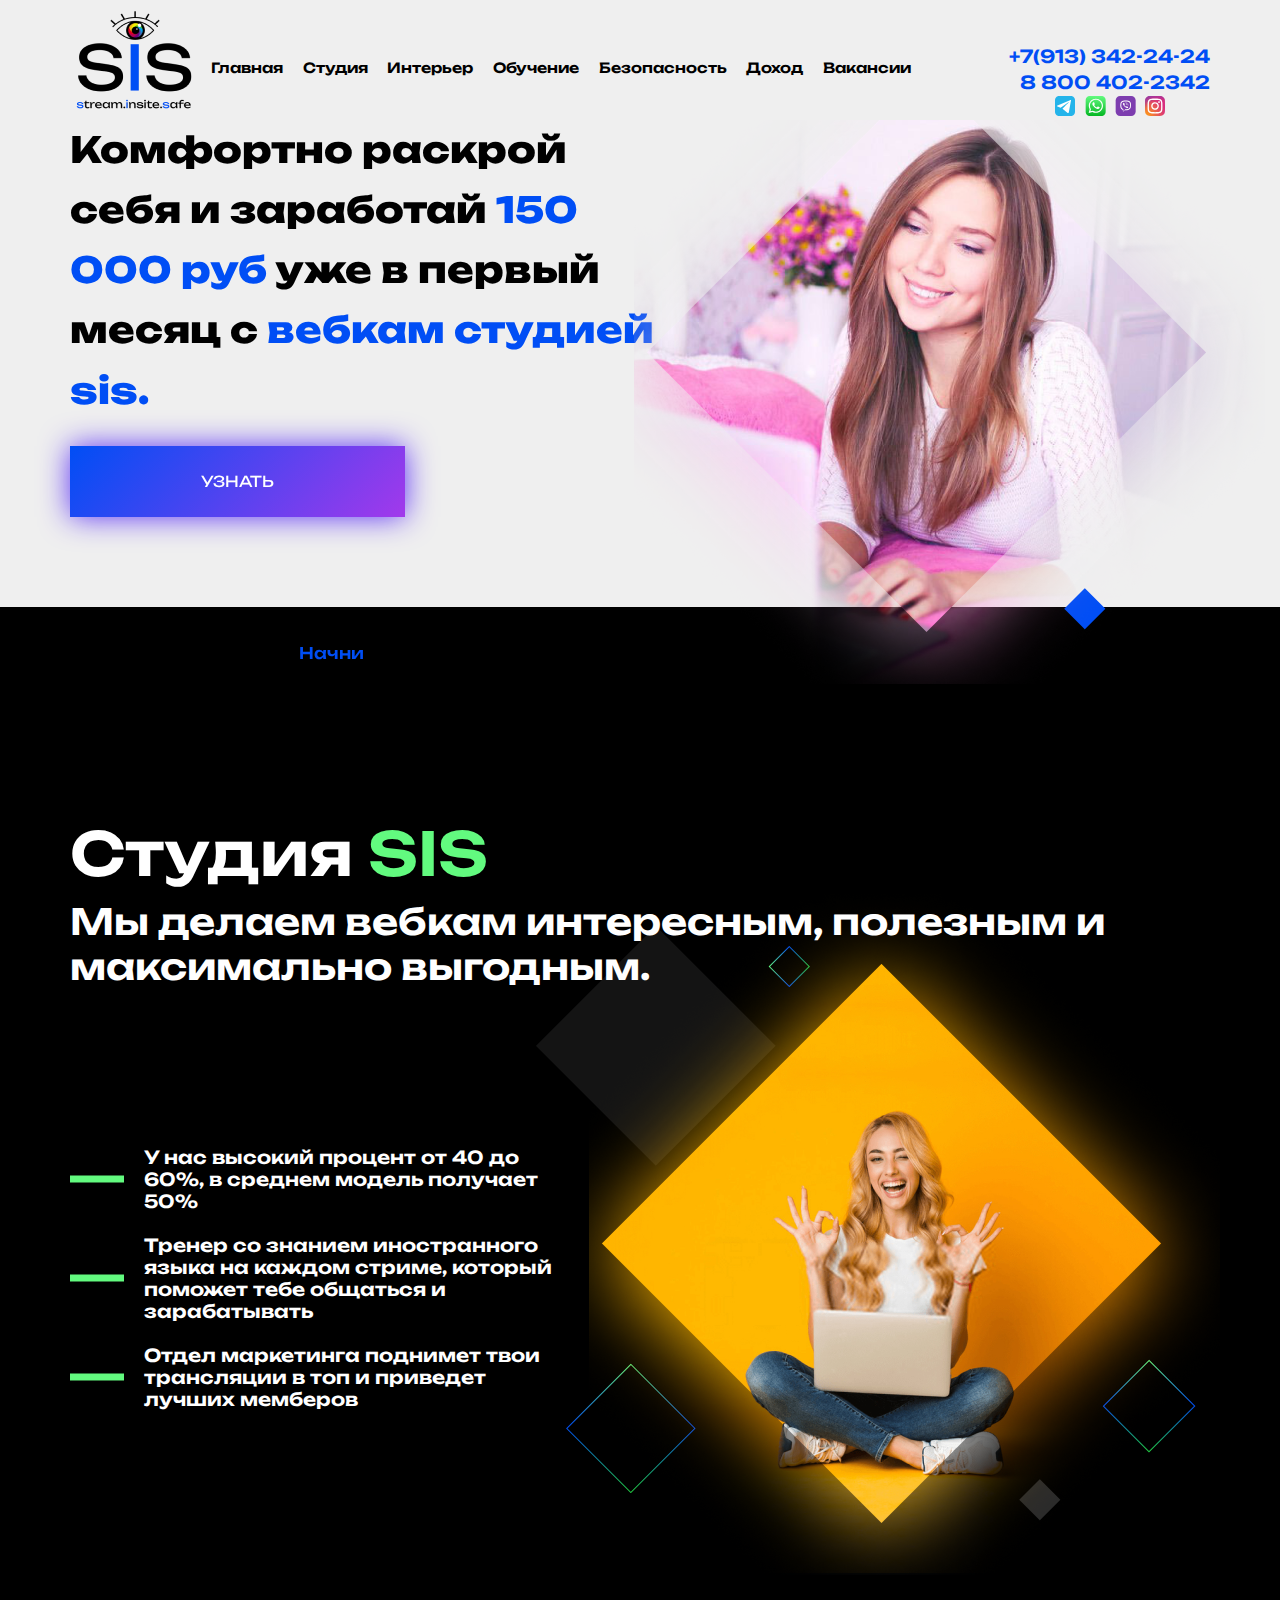
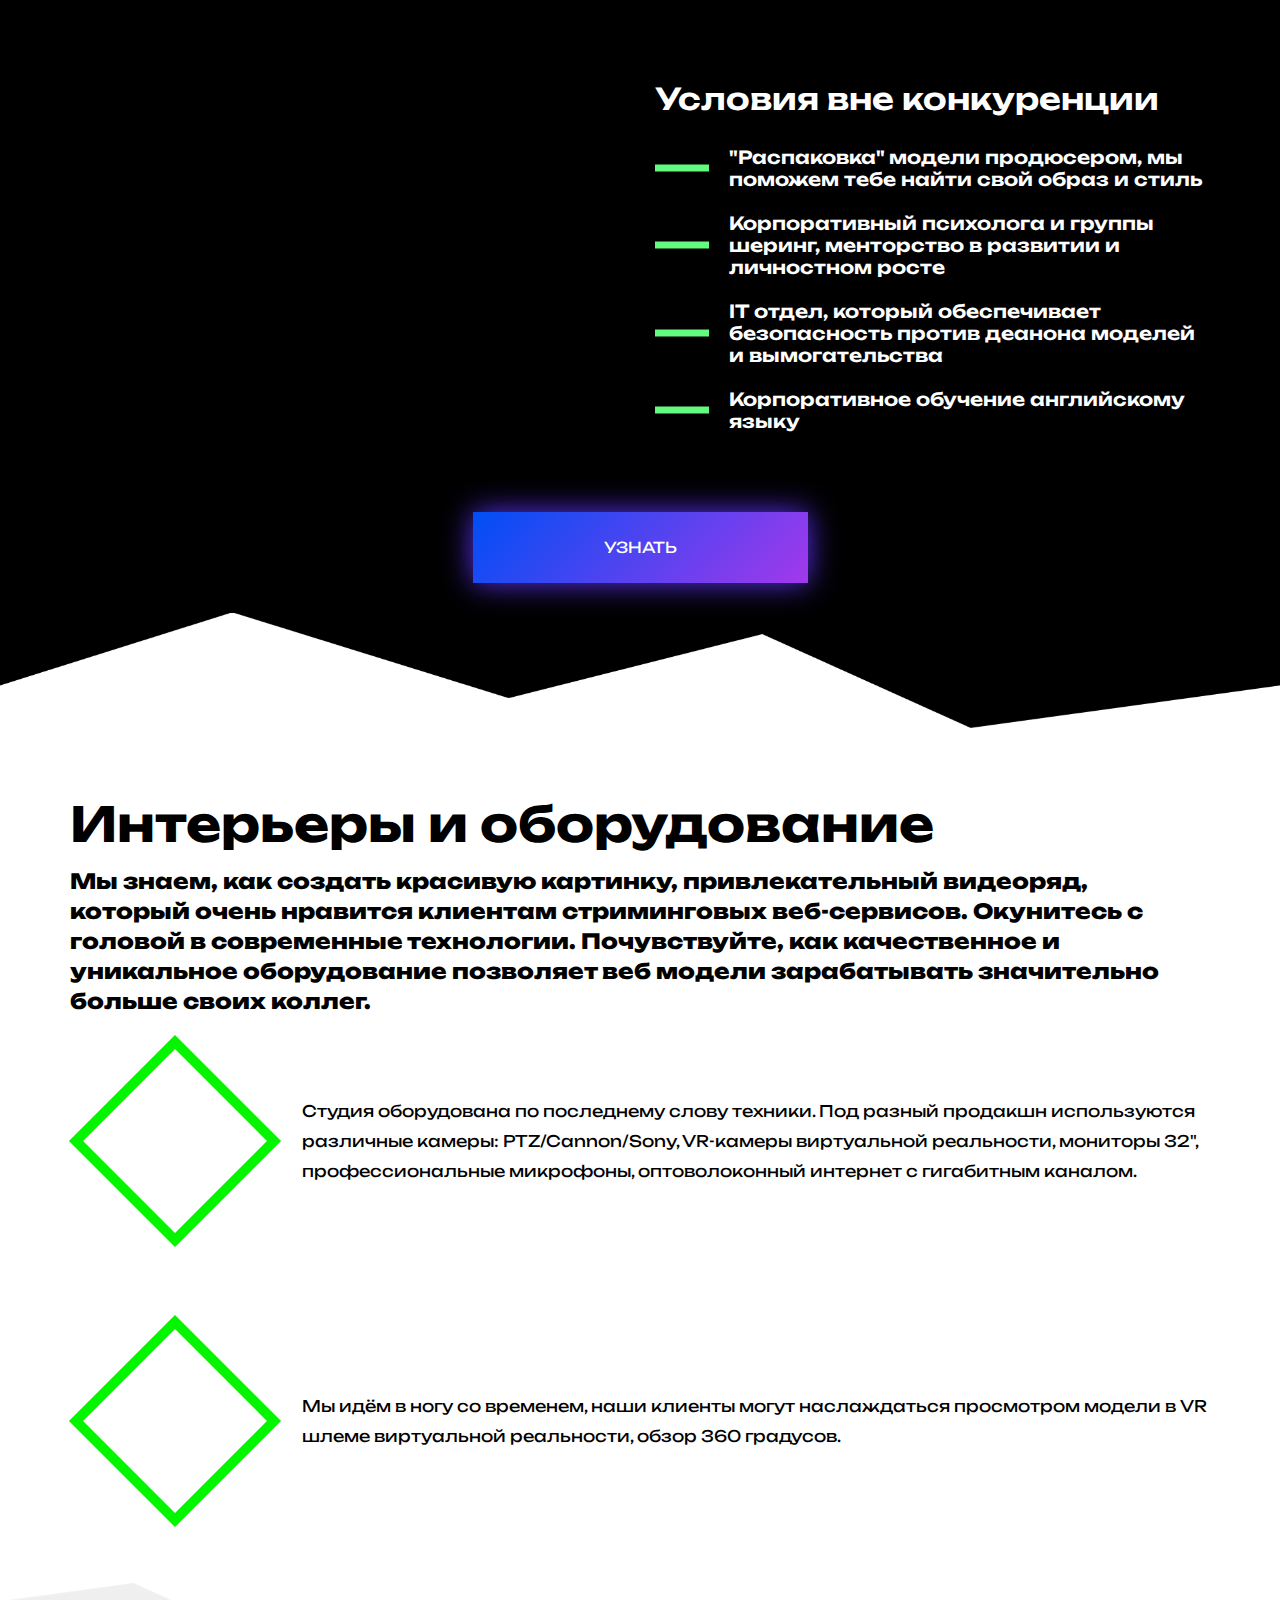
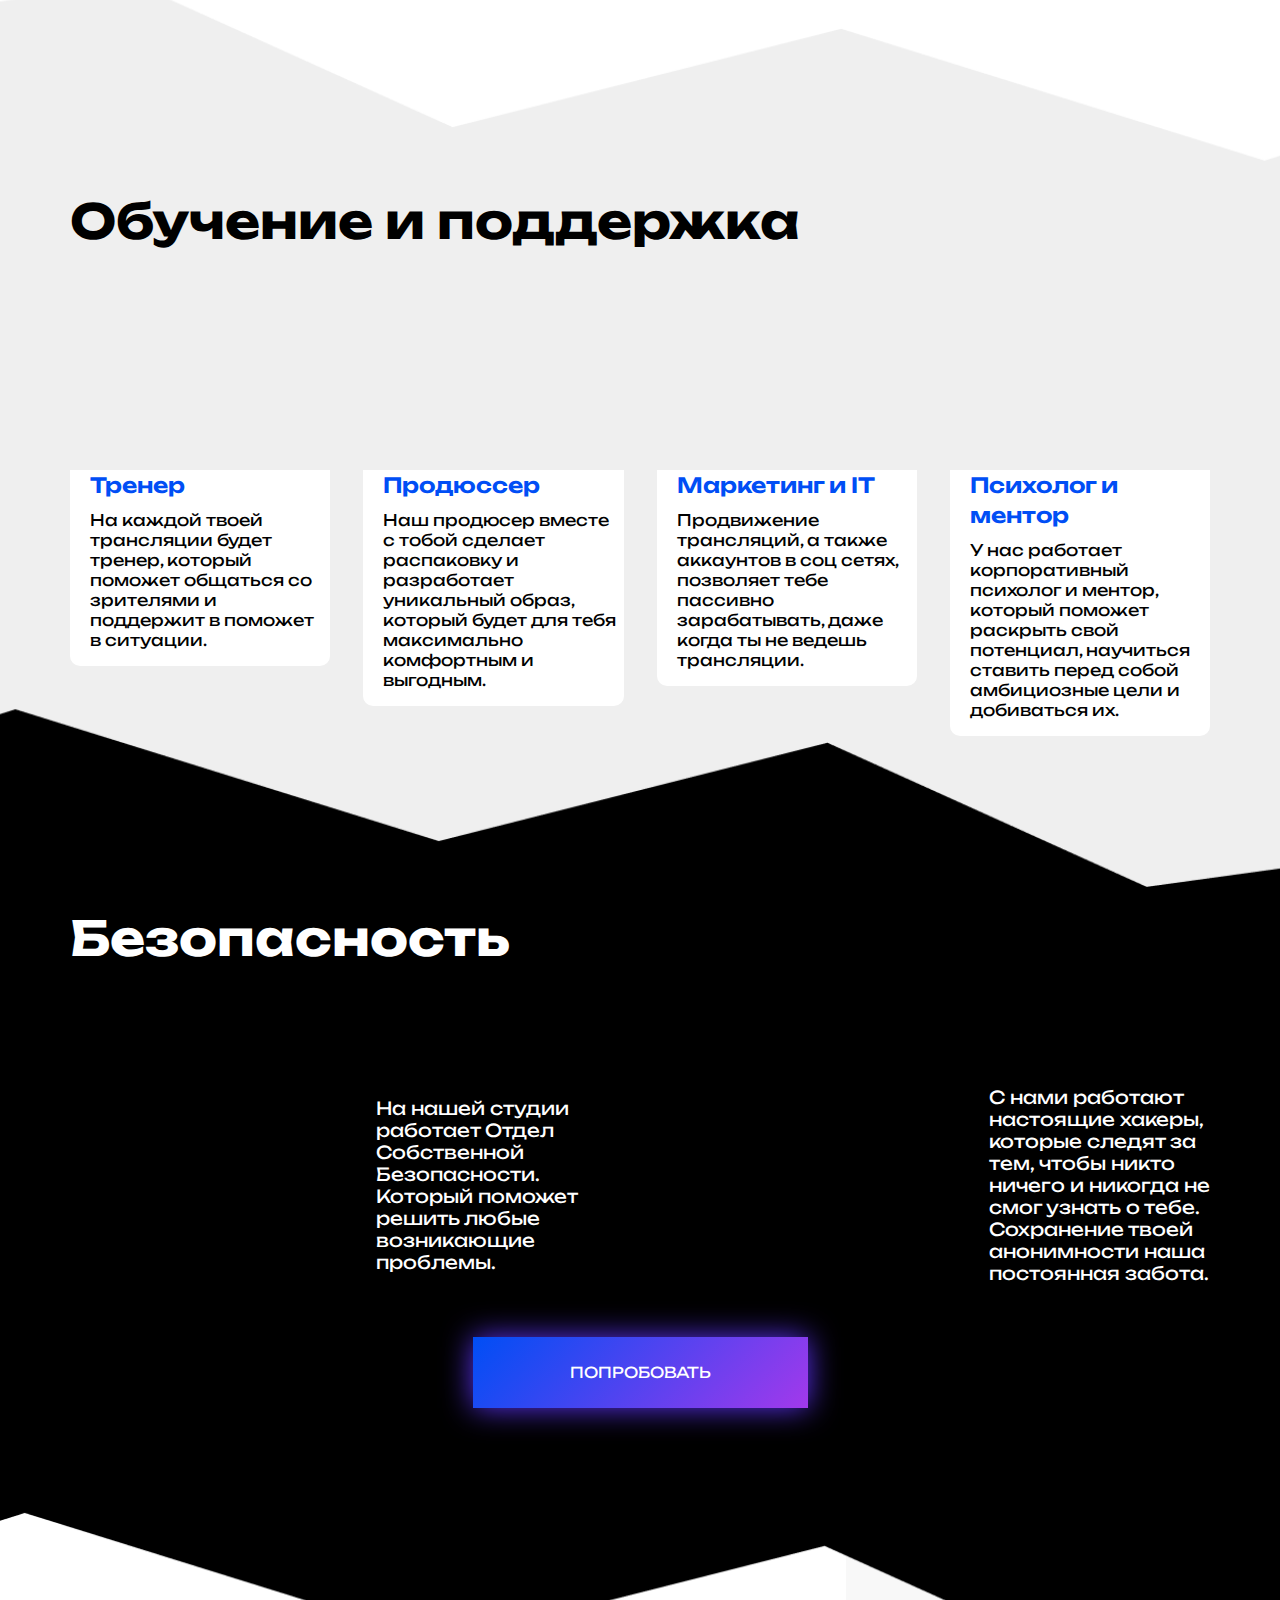
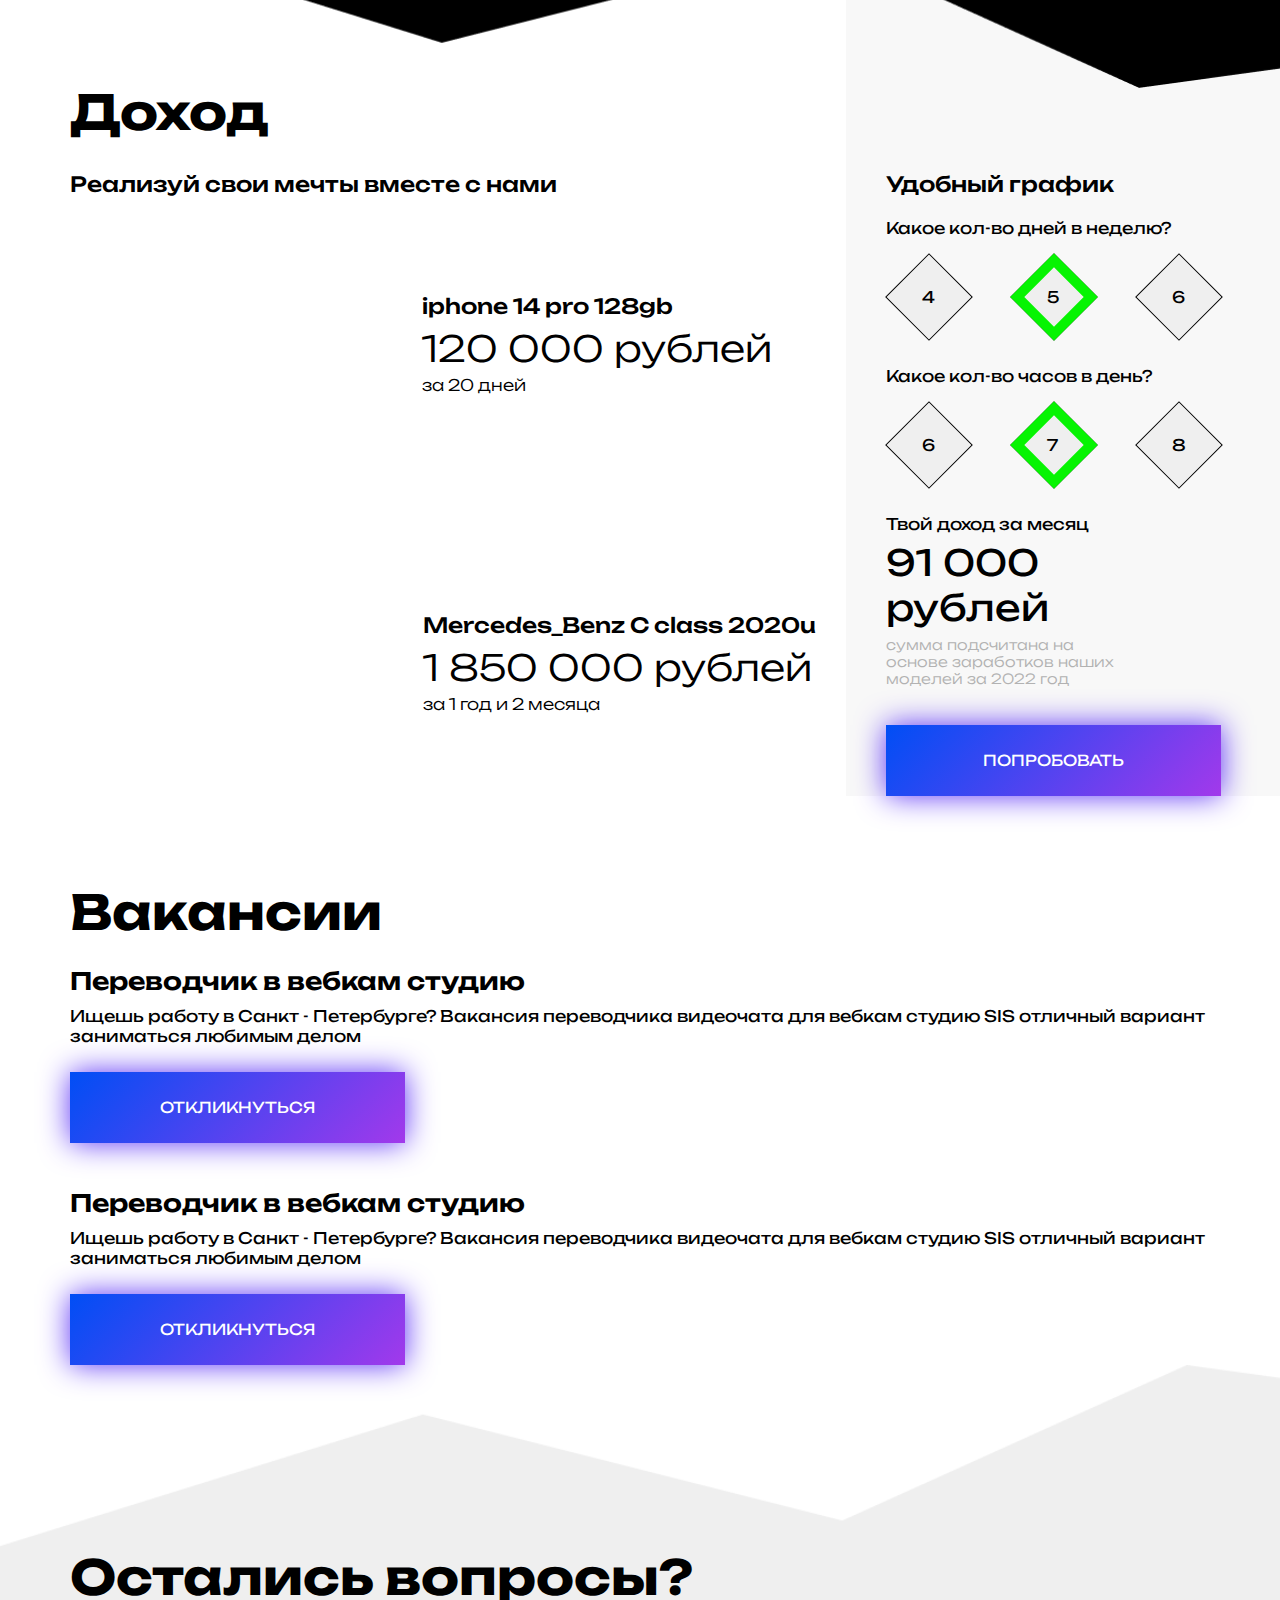
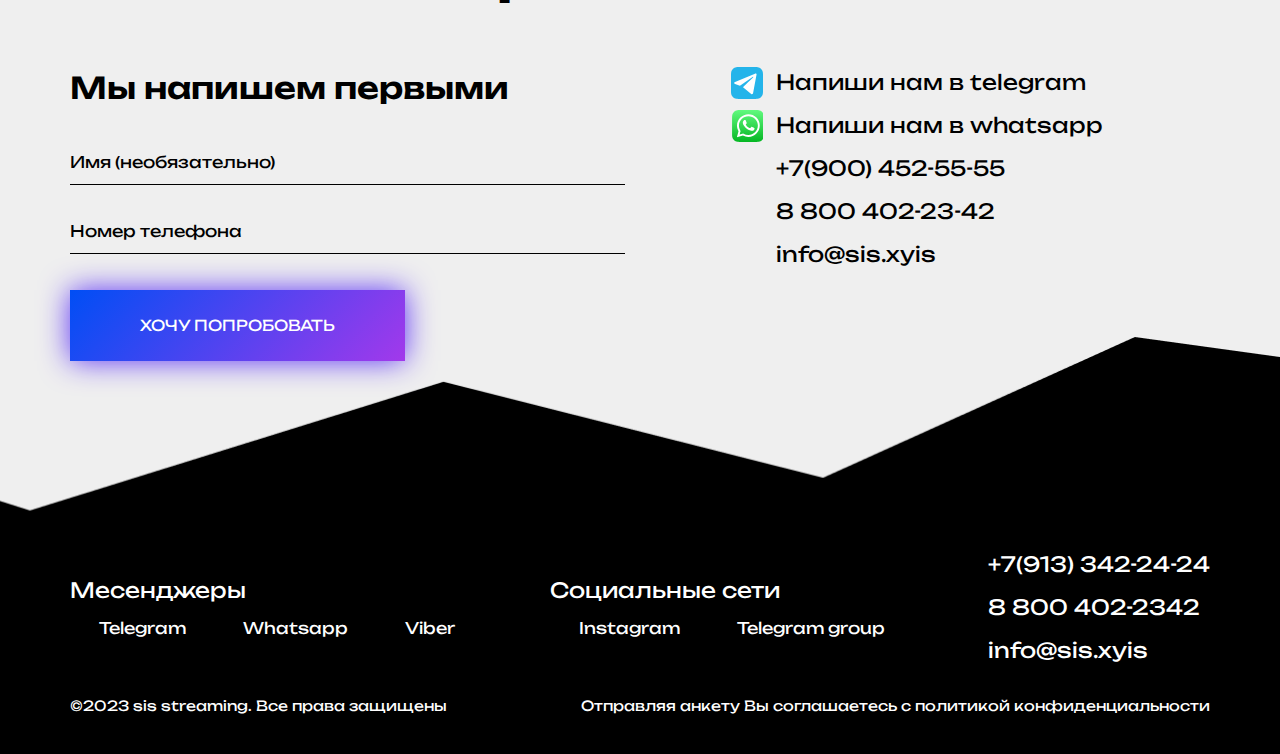
<file: index.html>
<!DOCTYPE html>
<html lang="ru">

<head>
	<meta http-equiv="Content-Type" content="text/html; charset=utf-8">

	<!-- Адаптирование страницы для мобильных устройств -->
	<meta name="viewport" content="width=device-width, initial-scale=1, maximum-scale=1">

	<!-- Запрет распознования номера телефона -->
	<meta name="format-detection" content="telephone=no">
	<meta name="SKYPE_TOOLBAR" content="SKYPE_TOOLBAR_PARSER_COMPATIBLE">

	<!-- Заголовок страницы -->
	<title>SIS</title>

	<!-- Подключение шрифтов -->
	<link rel="preconnect" href="https://fonts.googleapis.com">
	<link rel="preconnect" href="https://fonts.gstatic.com" crossorigin>
	<link href="https://fonts.googleapis.com/css2?family=Unbounded:wght@200;300;400;500;600;700;800;900&display=swap"
		rel="stylesheet">

	<!-- Данное значение часто используют(использовали) поисковые системы -->
	<meta name="description" content="">
	<meta name="keywords" content="">

	<!-- Изменение цвета панели моб. браузера -->
	<meta name="msapplication-TileColor" content="#DE041D">
	<meta name="theme-color" content="#DE041D">


	<!-- Подключение файлов стилей -->
	<link rel="stylesheet" href="css/fancybox.css">
	<link rel="stylesheet" href="css/swiper-bundle.min.css">
	<link rel="stylesheet" href="css/swiper.css">

	<link rel="stylesheet" href="css/styles.css">

	<link rel="stylesheet" href="css/response_1300.css" media="print, (max-width: 1300px)">
	<link rel="stylesheet" href="css/response_1187.css" media="print, (max-width: 1187px)">
	<link rel="stylesheet" href="css/response_1023.css" media="print, (max-width: 1023px)">
	<link rel="stylesheet" href="css/response_767.css" media="print, (max-width: 767px)">
	<link rel="stylesheet" href="css/response_479.css" media="(max-width: 479px)">
</head>

<body>
	<div class="wrap">
		<div class="main">
			<header>
				<div class="cont">
					<a href="index.html" class="header_logo">
						<img src="images/logo.png" alt="">
					</a>

					<nav class="menu">
						<div class="item">
							<a href="index.html" class="scroll">Главная</a>
						</div>
						<div class="item">
							<a href="#studio" class="scroll">Студия</a>
						</div>
						<div class="item">
							<a href="#interior" class="scroll">Интерьер</a>
						</div>
						<div class="item">
							<a href="#training" class="scroll">Обучение</a>
						</div>
						<div class="item">
							<a href="#safety" class="scroll">Безопасность</a>
						</div>
						<div class="item">
							<a href="#income" class="scroll">Доход</a>
						</div>
						<div class="item">
							<a href="#vacancy" class="scroll">Вакансии</a>
						</div>
					</nav>

					<div class="header_contacts">
						<div class="header_phones">
							<a href="tel:79133422424" class="header_phone">+7(913) 342-24-24</a>
							<a href="tel:88004022342" class="header_phone">8 800 402-2342</a>
						</div>
						<div class="header_soc">
							<a href="#">
								<img data-src="images/telegram.svg" alt="" class="lozad">
							</a>
							<a href="#">
								<img data-src="images/whatsapp.svg" alt="" class="lozad">
							</a>
							<a href="#">
								<img data-src="images/viber.svg" alt="" class="lozad">
							</a>
							<a href="#">
								<img data-src="images/instagram.svg" alt="" class="lozad">
							</a>
						</div>
					</div>

					<button class="mob_menu_btn">
						<img src="images/ic_mob_menu.svg" alt="">
						<span>меню</span>
					</button>
					<button class="close_btn">
						<img src="images/ic_close_menu.svg" alt="">
						<span>меню</span>
					</button>
				</div>
			</header>




			<section class="first-section">			
				<div class="swiper">
					<div class="swiper-wrapper">
						<div class="slide swiper-slide" data-name="LEVEL1">
							<div class="cont">
								<div class="first-section_wrap">
									<div class="first-section_info">
										<div class="first-section_title">Комфортно раскрой себя и заработай <span>150 000 руб</span> уже в первый месяц с <span>вебкам студией sis.</span></div>
										<a href="#" class="btn">
											<span>Узнать</span>
										</a>
									</div>
									<div class="first-section_img">
										<img data-src="images/first-section-img.png" alt="" class="lozad">
									</div>									
								</div>
							</div>								
						</div>

						<div class="slide swiper-slide" data-name="PERFORMANCE">
							<div class="cont">
								<div class="support">
									<div class="first-section_box">
										<div class="first-section_title">Обучение и поддержка для твоей пользы</div>
										<div class="training_items">
											<div class="training_item">
												<div class="training_item-img">
													<img data-src="images/training1.jpg" alt=""  class="lozad">
												</div>
												<div class="training_item-info">
													<div class="training_item-title">Тренер</div>
													<div class="training_item-text">На каждой твоей трансляции будет тренер, который поможет
														общаться со зрителями и поддержит в поможет в ситуации.</div>
												</div>
											</div>
											<div class="training_item">
												<div class="training_item-img">
													<img data-src="images/training2.jpg" alt=""  class="lozad">
												</div>
												<div class="training_item-info">
													<div class="training_item-title">Продюссер</div>
													<div class="training_item-text">Наш продюсер вместе с тобой сделает распаковку и
														разработает уникальный образ, который будет для тебя максимально комфортным и
														выгодным.</div>
												</div>
											</div>
											<div class="training_item">
												<div class="training_item-img">
													<img data-src="images/training3.jpg" alt=""  class="lozad">
												</div>
												<div class="training_item-info">
													<div class="training_item-title">Маркетинг и IT</div>
													<div class="training_item-text">Продвижение трансляций, а также аккаунтов в соц сетях,
														позволяет тебе пассивно зарабатывать, даже когда ты не ведешь трансляции.</div>
												</div>
											</div>		
										</div>		
									</div>	
								</div>	
							</div>
						</div>

						<div class="slide swiper-slide" data-name="DESIGN">
							<div class="cont">	
								<div class="security">
									<div class="first-section_title">Безопасность</div>
									<div class="security_wrap">
										<div class="security_img">
											<img src="images/security1.png" alt="">
										</div>
										<div class="security_info">
											<div class="security_info-title">Хакеры и ОСБ</div>
											<div class="security_info-text">
												<p>С нами работают настоящие хакеры, которые следят за тем, чтобы никто ничего и никогда не смог узнать о тебе. Сохранение твоей анонимности наша постоянная забота.</p>
												<p>На нашей студии работает Отдел Собственной Безопасности. Который поможет решить любые возникающие проблемы.</p>
											</div>
										</div>
										<div class="security_img dn">
											<img data-src="images/security2.png" alt="" class="lozad">
										</div>	
									</div>									
								</div>
							</div>
						</div>

						
					</div>	
					<div class="swiper-pagination"></div>							
				</div>		
						
			</section>




			<section class="studio" id="studio">
				<div class="cont">
					<div class="studio_title">Студия <span>SIS</span></div>
					<div class="studio_text">Мы делаем вебкам интересным, полезным и<br> максимально выгодным.</div>					
					<div class="studio_box-wraper">
						<div class="studio_box">
							<ul>
								<li>У нас высокий процент от 40 до 60%, в среднем модель получает 50%</li>
								<li>Тренер со знанием иностранного языка на каждом стриме, который поможет тебе общаться и
									зарабатывать</li>
								<li>Отдел маркетинга поднимет твои трансляции в топ и приведет лучших мемберов</li>
							</ul>
							<div class="studio_box-img">
								<img data-src="images/studio1.png" alt="" class="lozad">
							</div>
						</div>
						<div class="studio_box">
							<div class="studio_box-wrap">
								<div class="studio_box-title">Условия вне конкуренции</div>
								<ul>
									<li>"Распаковка" модели продюсером, мы поможем тебе найти свой образ и стиль</li>
									<li>Корпоративный психолога и группы шеринг, менторство в развитии и личностном росте</li>
									<li>IT отдел, который обеспечивает безопасность против деанона моделей и вымогательства</li>
									<li>Корпоративное обучение английскому языку</li>
								</ul>
							</div>
							<div class="studio_box-img">
								<img data-src="images/studio2.png" alt="" class="lozad">
							</div>
						</div>	
					</div>					
					<a href="#" class="btn">
						<span>Узнать</span>
					</a>
				</div>
			</section>




			<section class="interior" id="interior">
				<div class="cont">
					<div class="interior_title title">Интерьеры и оборудование</div>
					<div class="interior_text">Мы знаем, как создать красивую картинку, привлекательный видеоряд, который очень нравится клиентам стриминговых веб-сервисов. Окунитесь с головой в современные технологии. Почувствуйте, как качественное и уникальное оборудование позволяет веб модели зарабатывать значительно больше своих коллег.</div>
					<div class="interior_items">
						<div class="interior_item">
							<div class="interior_item-info">
								<div class="interior_item-icon">
									<img data-src="images/interior_icon1.png" alt="" class="lozad">
								</div>
								<div class="interior_item-text">Студия оборудована по последнему слову техники. Под разный продакшн используются различные камеры: PTZ/Cannon/Sony, VR-камеры виртуальной реальности, мониторы 32", профессиональные микрофоны, оптоволоконный интернет с гигабитным каналом.</div>
							</div>
							<div class="interior_item-images">
								<div class="interior_item-img">
									<img data-src="images/interior1.png" alt="" class="lozad">
								</div>
								<div class="interior_item-img">
									<img data-src="images/interior2.png" alt="" class="lozad">
								</div>
							</div>
						</div>
						<div class="interior_item">
							<div class="interior_item-info">
								<div class="interior_item-icon">
									<img data-src="images/interior_icon2.png" alt="" class="lozad">
								</div>
								<div class="interior_item-text">Мы идём в ногу со временем, наши клиенты могут наслаждаться просмотром модели в VR шлеме виртуальной реальности, обзор 360 градусов.</div>
							</div>
							<div class="interior_item-images">
								<div class="interior_item-img">
									<img data-src="images/interior3.png" alt="" class="lozad">
								</div>
								<div class="interior_item-img">
									<img data-src="images/interior4.png" alt="" class="lozad">
								</div>
							</div>
						</div>
					</div>

					<div class="interior_slider">
						<div class="swiper">
							<div class="swiper-wrapper">
								<div class="slide swiper-slide">
									<a href="images/interior1.png" data-fancybox="gallery">
										<img src="images/interior1.png" alt="">
									</a>
								</div>
								<div class="slide swiper-slide">
									<a href="images/interior1.png" data-fancybox="gallery">
										<img src="images/interior1.png" alt="">
									</a>
								</div>
								<div class="slide swiper-slide">
									<a href="images/interior1.png" data-fancybox="gallery">
										<img src="images/interior1.png" alt="">
									</a>
								</div>
								<div class="slide swiper-slide">
									<a href="images/interior1.png" data-fancybox="gallery">
										<img src="images/interior1.png" alt="">
									</a>
								</div>
								<div class="slide swiper-slide">
									<a href="images/interior1.png" data-fancybox="gallery">
										<img src="images/interior1.png" alt="">
									</a>
								</div>
								<div class="slide swiper-slide">
									<a href="images/interior1.png" data-fancybox="gallery">
										<img src="images/interior1.png" alt="">
									</a>
								</div>
								<div class="slide swiper-slide">
									<a href="images/interior1.png" data-fancybox="gallery">
										<img src="images/interior1.png" alt="">
									</a>
								</div>
								<div class="slide swiper-slide">
									<a href="images/interior1.png" data-fancybox="gallery">
										<img src="images/interior1.png" alt="">
									</a>
								</div>
								<div class="slide swiper-slide">
									<a href="images/interior1.png" data-fancybox="gallery">
										<img src="images/interior1.png" alt="">
									</a>
								</div>
								<div class="slide swiper-slide">
									<a href="images/interior1.png" data-fancybox="gallery">
										<img src="images/interior1.png" alt="">
									</a>
								</div>
								<div class="slide swiper-slide">
									<a href="images/interior1.png" data-fancybox="gallery">
										<img src="images/interior1.png" alt="">
									</a>
								</div>
								<div class="slide swiper-slide">
									<a href="images/interior1.png" data-fancybox="gallery">
										<img src="images/interior1.png" alt="">
									</a>
								</div>
								<div class="slide swiper-slide">
									<a href="images/interior1.png" data-fancybox="gallery">
										<img src="images/interior1.png" alt="">
									</a>
								</div>
							</div>
												
							<div class="swiper-button-prev">
								<img src="images/prev.png" alt="">
							</div>
							<div class="swiper-button-next">
								<img src="images/next.png" alt="">
							</div>

							<div class="swiper-pagination"></div>
						</div>		
					</div>
					
				</div>
			</section>




			<section class="training" id="training">
				<div class="cont">
					<div class="training_title title">Обучение и поддержка</div>
					<div class="training_items">
						<div class="training_item">
							<div class="training_item-img">
								<img data-src="images/training1.jpg" alt="" class="lozad">
							</div>
							<div class="training_item-info">
								<div class="training_item-title">Тренер</div>
								<div class="training_item-text">На каждой твоей трансляции будет тренер, который поможет
									общаться со зрителями и поддержит в поможет в ситуации.
								</div>
							</div>
						</div>
						<div class="training_item">
							<div class="training_item-img">
								<img data-src="images/training2.jpg" alt="" class="lozad">
							</div>
							<div class="training_item-info">
								<div class="training_item-title">Продюссер</div>
								<div class="training_item-text">Наш продюсер вместе с тобой сделает распаковку и
									разработает уникальный образ, который будет для тебя максимально комфортным и
									выгодным.
								</div>
							</div>
						</div>
						<div class="training_item">
							<div class="training_item-img">
								<img data-src="images/training3.jpg" alt="" class="lozad">
							</div>
							<div class="training_item-info">
								<div class="training_item-title">Маркетинг и IT</div>
								<div class="training_item-text">Продвижение трансляций, а также аккаунтов в соц сетях,
									позволяет тебе пассивно зарабатывать, даже когда ты не ведешь трансляции.
								</div>
							</div>
						</div>
						<div class="training_item">
							<div class="training_item-img">
								<img data-src="images/training4.jpg" alt="" class="lozad">
							</div>
							<div class="training_item-info">
								<div class="training_item-title">Психолог и<br> ментор</div>
								<div class="training_item-text">У нас работает корпоративный психолог и ментор, который
									поможет раскрыть свой потенциал, научиться ставить перед собой амбициозные цели и
									добиваться их.
								</div>
							</div>
						</div>
					</div>
				</div>
			</section>



			<section class="safety" id="safety">
				<div class="cont">
					<div class="safety_title title">Безопасность</div>
					<div class="safety_items">
						<div class="safety_item">
							<div class="safety_item-img">
								<img data-src="images/safety1.png" alt="" class="lozad">
							</div>
							<div class="safety_item-text">На нашей студии работает Отдел Собственной Безопасности.
								Который поможет решить любые возникающие проблемы.</div>
						</div>
						<div class="safety_item">
							<div class="safety_item-img">
								<img data-src="images/safety2.png" alt="" class="lozad">
							</div>
							<div class="safety_item-text">С нами работают настоящие хакеры, которые следят за тем, чтобы никто ничего и никогда не смог узнать о тебе. Сохранение твоей	анонимности наша постоянная забота.</div>
						</div>
					</div>
					<a href="#" class="btn">
						<span>Попробовать</span>
					</a>
				</div>
			</section>




			<section class="income" id="income">
				<div class="cont">
					<div class="income_title title">Доход</div>
					<div class="income_wrap">
						<div class="income_left">
							<div class="income_wrap-title">Реализуй свои мечты вместе с нами</div>
							<div class="income_items">
								<div class="income_item">
									<div class="income_item-img">
										<img data-src="images/income1.png" alt="" class="lozad">
									</div>
									<div class="income_item-info">
										<div class="income_item-title">iphone 14 pro 128gb</div>
										<div class="income_item-price">120 000 рублей</div>
										<div class="income_item-col">за 20 дней</div>
									</div>
								</div>
								<div class="income_item">
									<div class="income_item-img">
										<img data-src="images/income2.png" alt="" class="lozad">
									</div>
									<div class="income_item-info">
										<div class="income_item-title">Mercedes_Benz C class 2020u</div>
										<div class="income_item-price">1 850 000 рублей</div>
										<div class="income_item-col">за 1 год и 2 месяца</div>
									</div>
								</div>
							</div>
						</div>
						<div class="income_right">
							<div class="income_wrap-title">Удобный график</div>
							<div class="income_box">
								<div class="income_box-title">Какое кол-во дней в неделю?</div>
								<div class="income_wrap-radio">
									<div>
										<input type="radio" name="radio1" id="radio1">
										<label for="radio1">
											<span>4</span>
										</label>
									</div>
									<div>
										<input type="radio" name="radio1" id="radio2" checked>
										<label for="radio2">
											<span>5</span>
										</label>
									</div>
									<div>
										<input type="radio" name="radio1" id="radio3">
										<label for="radio3">
											<span>6</span>
										</label>
									</div>										
								</div>
							</div>
							<div class="income_box">
								<div class="income_box-title">Какое кол-во часов в день?</div>
								<div class="income_wrap-radio">
									<div>
										<input type="radio" name="radio2" id="radio4">
										<label for="radio4">
											<span>6</span>
										</label>
									</div>
									<div>
										<input type="radio" name="radio2" id="radio5" checked>
										<label for="radio5">
											<span>7</span>
										</label>
									</div>
									<div>
										<input type="radio" name="radio2" id="radio6">
										<label for="radio6">
											<span>8</span>
										</label>
									</div>										
								</div>
							</div>
							<div class="income_box">
								<div class="income_box-title mb6">Твой доход за месяц</div>
								<div class="income_box-summa"><span>91 000</span> рублей</div>
								<div class="income_box-text">сумма подсчитана на основе	заработков наших моделей за 2022 год</div>
							</div>
							<button type="submit" class="btn">Попробовать</button>
						</div>
					</div>
				</div>
			</section>



			<section class="vacancy" id="vacancy">
				<div class="cont">
					<div class="vacancy_title title">Вакансии</div>
					<div class="vacancy_items">
						<div class="vacancy_item">
							<div class="vacancy_item-title">Переводчик в вебкам студию</div>
							<div class="vacancy_item-text">Ищешь работу в Санкт - Петербурге? Вакансия переводчика видеочата для вебкам студию SIS отличный вариант	заниматься любимым делом</div>
							<a href="#" class="btn">
								<span>откликнуться</span>
							</a>
						</div>
						<div class="vacancy_item">
							<div class="vacancy_item-title">Переводчик в вебкам студию</div>
							<div class="vacancy_item-text">Ищешь работу в Санкт - Петербурге? Вакансия переводчика видеочата для вебкам студию SIS отличный вариант	заниматься любимым делом</div>
							<a href="#" class="btn">
								<span>откликнуться</span>
							</a>
						</div>
					</div>
				</div>
			</section>




			<section class="callback">
				<div class="cont">
					<div class="callback_title title">Остались вопросы?</div>
					<div class="callback_wrap">
						<form>
							<div class="form_title">Мы напишем первыми</div>
							<div class="line">
								<div class="field">
									<input type="text" placeholder="Имя (необязательно)">
								</div>
								<div class="field">
									<input type="tel" placeholder="Номер телефона">
								</div>
							</div>
							<button type="submit" class="btn">Хочу попробовать</button>
						</form>	
						<div class="callback_soc">
							<a href="#">Напиши нам в telegram</a>
							<a href="#">Напиши нам в whatsapp</a>
							<a href="tel:79004525555">+7(900) 452-55-55</a>
							<a href="tel:88004022342">8 800 402-23-42</a>
							<a href="mailto:info@sis.xyis">info@sis.xyis</a>
						</div>
					</div>					
				</div>
			</section>


			<footer>
				<div class="cont">
					<div class="footer_top">
						<div class="footer_left">
							<div class="footer_box">
								<div class="footer_box-title">Месенджеры</div>
								<ul>
									<li>
										<a href="#">
											<img data-src="images/telegram.svg" alt="" class="lozad">
											<span>Telegram</span>	
										</a>									
									</li>
									<li>
										<a href="#">
											<img data-src="images/whatsapp.svg" alt="" class="lozad">
											<span>Whatsapp</span>	
										</a>									
									</li>
									<li>
										<a href="#">
											<img data-src="images/viber.svg" alt="" class="lozad">
											<span>Viber</span>	
										</a>									
									</li>
								</ul>
							</div>
							<div class="footer_box">
								<div class="footer_box-title">Социальные сети </div>
								<ul>
									<li>
										<a href="#">
											<img data-src="images/instagram.svg" alt="" class="lozad">
											<span>Instagram</span>	
										</a>									
									</li>
									<li>
										<a href="#">
											<img data-src="images/telegram.svg" alt="" class="lozad">
											<span>Telegram group</span>	
										</a>									
									</li>   
								</ul>
							</div>    
						</div>
						<div class="footer_right">
							<a href="tel:79133422424">+7(913) 342-24-24</a>
							<a href="tel:88004022342">8 800 402-2342</a>
							<a href="mailto:info@sis.xyis">info@sis.xyis</a>
						</div>	
					</div>
					<div class="footer_bottom">
						 <div class="footer_copy">©2023 sis streaming. Все права защищены</div>
						 <div class="footer_politic">Отправляя анкету Вы соглашаетесь с <a href="privacy-policy.html">политикой конфиденциальности</a></div>
					</div>
				</div>
			</footer>


			<div class="overlay"></div>
		</div>


		<div class="supports_error">
			Ваш браузер устарел рекомендуем обновить его до последней версии<br> или использовать другой более
			современный.
		</div>



	</div>

	<!-- Подключение javascript файлов -->
	<script src="js/jquery-3.5.0.min.js"></script>
	<script src="js/fancybox.min.js"></script>
	<script src="js/inputmask.min.js"></script>
	<script src="js/swiper-bundle.min.js"></script>
	<script src="js/lozad.min.js"></script>
	<script src="js/functions.js"></script>
	<script src="js/scripts.js"></script>



</body>

</html>
</file>
<file: css/styles.css>
/* For old browsers */
@supports (not(--css: variables)) {
    .supports_error {
        display: flex !important;
    }
}

/* For IE */
@media screen and (-ms-high-contrast: active),
(-ms-high-contrast: none) {
    .supports_error {
        display: flex !important;
    }
}



/*------------------
    Reset styles
------------------*/
* {
    box-sizing: border-box;
    margin: 0;
    padding: 0;
}

*:before,
*:after {
    box-sizing: border-box;
}

html {
    -webkit-font-smoothing: antialiased;
    -moz-osx-font-smoothing: grayscale;
    -ms-text-size-adjust: 100%;
    -webkit-text-size-adjust: 100%;
}

body {
    margin: 0;

    overscroll-behavior: none;
    -webkit-tap-highlight-color: transparent;
    -webkit-overflow-scrolling: touch;
    text-rendering: optimizeLegibility;
    text-decoration-skip: objects;
}

img {
    border-style: none;
}

textarea {
    overflow: auto;
}

input,
textarea,
input:active,
textarea:active,
button {
    margin: 0;

    -webkit-border-radius: 0;
    border-radius: 0;
    outline: none transparent !important;
    box-shadow: none;

    -webkit-appearance: none;
    appearance: none;
    -moz-outline: none !important;
}

input::-webkit-outer-spin-button,
input::-webkit-inner-spin-button {
    margin: 0;

    -webkit-appearance: none;
}

input[type=number] {
    -moz-appearance: textfield;
}

:focus {
    outline: 0;
}

:hover,
:active {
    -webkit-tap-highlight-color: rgba(0, 0, 0, 0);
    -webkit-touch-callout: none;
}


::-ms-clear {
    display: none;
}





/*-------------------
    Global styles
-------------------*/
:root {
    --bg: #fff;
    --scroll_width: 17px;
    --text_color: #000;
    --font_size: 14px;
    --font_size_title: 28px;
    --font_family: 'Unbounded';
}


::selection {
    color: #fff;

    background: #18A0FB;
}

::-moz-selection {
    color: #fff;

    background: #18A0FB;
}


.clear {
    clear: both;
}

.left {
    float: left;
}

.right {
    float: right;
}



html {
    height: 100%;
    min-height: -moz-available;
    min-height: -webkit-fill-available;
    min-height: fill-available;
}

/*
html.custom_scroll ::-webkit-scrollbar
{
    width: 10px;
    height: 10px;

    background-color: #ccc;
}

html.custom_scroll ::-webkit-scrollbar-thumb
{
    background-color: #de041d;
}

html.custom_scroll
{
    scrollbar-color: #de041d #ccc;
    scrollbar-width: thin;
}

*/
body {
    color: var(--text_color);
    font-family: var(--font_family);
    font-size: var(--font_size);
    height: 100%;
    min-height: -moz-available;
    min-height: -webkit-fill-available;
    min-height: fill-available;
}


button {
    color: inherit;
    font-family: inherit;
    font-size: inherit;
    font-weight: inherit;
    line-height: inherit;

    display: inline-block;

    cursor: pointer;
    vertical-align: top;

    border: none;
    background: none;
}


.wrap {
    position: relative;

    display: flex;
    overflow: hidden;
    flex-direction: column;

    min-width: 360px;
    min-height: 100%;

    background: #fff;
}


.main {
    flex: 1 0 auto;
}


.cont {
    width: 100%;
    max-width: 1180px;
    margin: 0 auto;
    padding: 0 20px;
    position: relative;
}


.lozad {
    transition: opacity .5s linear;

    opacity: 0;
}

.lozad.loaded {
    opacity: 1;
}


.row {
    display: flex;

    justify-content: flex-start;
    align-items: flex-start;
    align-content: flex-start;
    flex-wrap: wrap;
}



.overlay {
    position: fixed;
    z-index: 42;
    top: 123px;
    left: 0;

    display: none;

    width: 100%;
    height: 100%;

    opacity: .65;
    background: #000;
}



.supports_error {
    font-size: 20px;
    line-height: 30px;

    position: fixed;
    z-index: 1000;
    top: 0;
    left: 0;

    display: none;

    width: 100%;
    height: 100%;
    padding: 20px;

    text-align: center;

    background: #fff;

    justify-content: center;
    align-items: center;
    align-content: center;
    flex-wrap: wrap;
}

.supports_error.show {
    display: flex;
}





/*------------
    Header
------------*/

header .mob_menu_btn {
    display: none;
    margin-right: auto;
    margin-left: 0;
    justify-content: center;
    align-items: center;
    align-content: center;
    flex-wrap: wrap;
    z-index: 8;
}

header .close_btn {
    display: none;
    z-index: 103;
}

header .close_btn {
    display: none;
    align-items: center;
    justify-content: center;
}

header .close_btn img {
    display: block;
    margin: 0 auto;
}

header {
    background: #efefef;
    position: relative;
    z-index: 55;
}

header .cont {
    display: flex;
    align-items: center;
}

header .menu {
    display: flex;
    align-items: center;
    justify-content: space-between;
    width: 700px;
    margin-top: 15px;
    margin-right: 20px;
}

header .menu .item a {
    text-decoration: none;
    color: var(--text_color);
    font-size: 14px;
    font-weight: 600;
    transition: all .4s;
    white-space: nowrap;
    position: relative;
}

header .menu .item a:hover {
    color: #004EF5;
}

.header_logo {
    margin-right: 10px;
    width: 131px;
    height: 120px;
}

.header_logo img {
    width: 100%;
    height: 100%;
}

.header_phones {
    display: flex;
    flex-direction: column;
    align-items: flex-end;
}

.header_phone {
    text-decoration: none;
    color: #004EF5;
    font-size: 18px;
    font-weight: 600;
}

.header_phone {
    white-space: nowrap;
}

.header_phone+.header_phone {
    margin-top: 4px;
}

.header_soc {
    display: flex;
    align-items: center;
    justify-content: center;
    margin-top: 3px;
}

.header_soc a+a {
    margin-left: 10px;
}

.header_contacts {
    margin-left: auto;
    margin-top: 40px;
}

.header_soc a {
    width: 20px;
    height: 20px;
}



.first-section {
    background: #efefef;
    padding-bottom: 135px;
    position: relative;
}

.first-section:before {
    position: absolute;
    content: "";
    width: 100%;
    height: 182px;
    left: 0;
    bottom: -1px;
    background: url(../images/studio_bg.png);
    background-size: cover;
    background-repeat: no-repeat;
    background-position: center;
    z-index: 0;
}

.first-section_wrap {
    display: flex;
    position: relative;
    margin-bottom: 86px;
}

.first-section_title {
    color: var(--text_color);
    font-size: 36px;
    font-weight: 800;
    line-height: 167%;
    margin-bottom: 25px;
    max-width: 616px;
}

.first-section_title span {
    color: #004EF5;
}

.first-section .btn {
    margin-left: 0;
}

.first-section_img {
    margin-left: 0;
    margin-top: 0;
    position: absolute;
    right: -55px;
    top: -105px;
    width: 631px;
    height: 669px;
}

.first-section_img img {
    width: 100%;
    height: 100%;
}

.first-section_bottom {
    margin-left: 225px;
    display: flex;
    list-style: none;
}

.first-section_bottom li {
    color: var(--text_color);
    font-size: 16px;
    font-weight: 500;
}

.first-section_bottom li+li {
    margin-left: 37px;
}

.first-section_bottom li.active {
    color: #004EF5;
}

.support .first-section_title {
    max-width: 100%;
    margin-bottom: 7px;
}

.security .first-section_title {
    max-width: 100%;
    margin-bottom: 7px;
}

.first-section .training_items {
    margin-left: -30px;
    margin-bottom: -15px;
}

.first-section .training_items>* {
    width: calc(100%/3 - 30px);
    margin-left: 30px;
}

.first-section .training_item-img img {
    height: 184px;
    object-fit: cover;
}

.security_wrap {
    display: flex;
    justify-content: space-between;
    margin-bottom: 7px;
}

.security_info {
    max-width: 362px;
    width: 100%;
    margin: 0 5px 0 41px;
}

.security_info-title {
    color: var(--text_color);
    font-size: 24px;
    font-weight: 600;
    margin-bottom: 6px;
}

.security_info-text {
    color: var(--text_color);
    font-size: 18px;
}

.security_info-text p+p {
    margin-top: 20px;
}

.first-section .swiper {
    overflow: visible !important;
}

.first-section .swiper-slide {
    position: relative;
    visibility: hidden;
    width: auto;
    transition: opacity .2s linear, visibility .2s linear;
    pointer-events: none;
    opacity: 0;
}

.first-section .swiper-slide.visible {
    visibility: visible;
    pointer-events: auto;
    opacity: 1;
    display: flex;
    align-items: center;
    justify-content: center;
}

.security_img {
    width: 370px;
    height: 382px;
    flex-shrink: 0;
}

.security_img img {
    width: 100%;
    height: 100%;
}




.studio {
    background: var(--text_color);
    padding: 28px 0 30px;
    z-index: 2;
    position: relative;
}

.studio:before {
    position: absolute;
    content: "";
    width: 100%;
    height: 176px;
    left: 0;
    bottom: -174px;
    background: url(../images/studio_bg2.png);
    background-size: contain;
    background-repeat: no-repeat;
    z-index: 2;
}

.studio_title {
    color: #FFF;
    font-size: 60px;
    font-weight: 600;
    margin-bottom: 8px;
}

.studio_title span {
    color: #62FA7F;
}

.studio_text {
    color: #FFF;
    font-size: 36px;
    font-weight: 600;
    z-index: 2;
    margin-bottom: 157px;
    position: relative;
}

.studio_box {
    display: flex;
    align-items: center;
    position: relative;
    margin-bottom: 270px;
}

.studio_box:last-child {
    margin-bottom: 0;
}

.studio_box-wrap {
    position: relative;
}

.studio_box-img {
    position: absolute;
}

.studio_box:nth-child(2n + 1) .studio_box-img {
    right: -10px;
    top: -265px;
    width: 684px;
    height: 694px;
}

.studio_box:nth-child(2n) .studio_box-img {
    left: -70px;
    top: -190px;
    width: 660px;
    height: 652px;
}

.studio_box:nth-child(2n + 1) .studio_box-img img,
.studio_box:nth-child(2n) .studio_box-img img {
    width: 100%;
    height: 100%;
}

.studio_box ul {
    list-style: none;
    max-width: 497px;
    width: 100%;
}

.studio_box:nth-child(2n) ul {
    max-width: 555px;
}

.studio_box:nth-child(2n) .studio_box-wrap {
    margin-left: auto;
}

.studio_box ul li {
    position: relative;
    color: #FFF;
    font-size: 18px;
    font-weight: 600;
}

.studio_box ul li+li {
    margin-top: 22px;
}

.studio_box ul li:before {
    position: absolute;
    content: "";
    width: 54px;
    height: 7px;
    background: #62FA7F;
    left: -74px;
    top: 50%;
    transform: translateY(-50%);
}

.studio_box-title {
    color: #FFF;
    font-size: 30px;
    font-weight: 600;
    margin-bottom: 29px;
}

.btn {
    background: linear-gradient(133deg, #004EF5 0%, #A239EB 100%);
    box-shadow: 0px 0px 30px 0px #5C32F6;
    color: #FFF;
    font-size: 15px;
    text-transform: uppercase;
    display: block;
    text-decoration: none;
    line-height: 71px;
    width: 335px;
    height: 71px;
    text-align: center;
    margin: 0 auto;
}

.studio_box:nth-child(2n) {
    flex-direction: row-reverse;
}

.studio_box:nth-child(2n) ul li {
    padding-left: 74px;
}

.studio_box:nth-child(2n) ul li:before {
    position: absolute;
    content: "";
    width: 54px;
    height: 7px;
    background: #62FA7F;
    left: 0;
    top: 50%;
    transform: translateY(-50%);
}

.studio .btn {
    margin-top: 80px;
    z-index: 5;
    position: relative;
}

.title {
    color: var(--text_color);
    font-size: 48px;
    font-weight: 700;
    line-height: 1;
    margin-bottom: 43px;
}





.interior {
    margin-top: 187px;
    margin-bottom: 27px;
}

.interior_title {
    margin-bottom: 18px;
}

.interior_text {
    color: var(--text_color);
    font-size: 21px;
    font-weight: 800;
    line-height: 30px;
}

.interior_item {
    display: flex;
    align-items: center;
    margin-left: 32px;
}

.interior_item+.interior_item {
    margin-top: 30px;
}

.interior_item-info {
    display: flex;
    align-items: center;
    margin-right: -65px;
    width: 670px;
    flex-shrink: 0;
}

.interior_item:nth-child(1) .interior_item-info {
    margin-right: -15px;
}

.interior_item-icon {
    border: 10px solid #05F500;
    width: 150px;
    height: 150px;
    transform: rotate(45deg);
    flex-shrink: 0;
    margin-right: 21px;
    display: flex;
    align-items: center;
    justify-content: center;
}

.interior_item-icon img {
    transform: rotate(-45deg);
}

.interior_item-text {
    color: var(--text_color);
    font-size: 16px;
    line-height: 30px;
    max-width: 403px;
    width: 100%;
    margin-left: 31px;
}

.interior_item-images {
    display: flex;
    margin-right: -300px;
}

.interior_item-img {
    width: 459px;
}

.interior_item-img+.interior_item-img {
    margin-left: 30px;
}

.interior_item-img img {
    width: 100%;
    display: block;
}



.training {
    background: url(../images/training_bg.png);
    background-position: center;
    background-repeat: no-repeat;
    background-size: cover;
    padding: 214px 0 151px;
    z-index: 2;
    position: relative;
}

.training_items {
    margin-left: -33px;
    margin-bottom: -33px;
    display: flex;
    flex-wrap: wrap;
}

.training_items>* {
    margin-left: 33px;
    margin-bottom: 33px;
    width: calc(100%/4 - 33px);
}

.training_item-img {
    position: relative;
    overflow: hidden;
    padding-bottom: 69.96%;
}

.training_item-img img {
    border-radius: 10px;
    display: block;
    position: absolute;
    top: 0;
    left: 0;
    display: block;
    width: 100%;
    height: 100%;
    object-fit: cover;
    transition: all .4s;
}

.first-section .training_item-img {
    position: relative;
    overflow: hidden;
    padding-bottom: 69.96%;
}

.first-section .training_item-img img {
    border-radius: 10px;
    display: block;
    position: absolute;
    top: 0;
    left: 0;
    display: block;
    width: 100%;
    height: 100%;
    object-fit: cover;
    transition: all .4s;
}

.training_item-info {
    padding: 0 7px 16px 20px;
    background: #fff;
    border-bottom-left-radius: 10px;
    border-bottom-right-radius: 10px;
}

.training_item-title {
    color: #004EF5;
    font-size: 21px;
    font-weight: 600;
    line-height: 30px;
    margin-bottom: 10px;
}

.training_item-text {
    color: var(--text_color);
    font-size: 16px;
}





.safety {
    background: url(../images/safety_bg.png);
    background-position: center;
    background-repeat: no-repeat;
    background-size: cover;
    padding: 206px 0 280px;
    margin-top: -179px;
    z-index: 1;
    position: relative;
}

.safety_title {
    margin-bottom: 71px;
    color: #fff;
}

.safety_items {
    display: flex;
    flex-wrap: wrap;
    margin-left: -87px;
    margin-bottom: -50px;
}

.safety_items>* {
    margin-left: 87px;
    margin-bottom: 50px;
    width: calc(100%/2 - 87px);
    display: flex;
    align-items: center;
}

.safety_item-text {
    color: #FFF;
    font-size: 18px;
    max-width: 221px;
    width: 100%;
    margin-left: 30px;
}

.safety_item-img {
    margin-left: -25px;
    width: 305px;
    height: 304px;
}





.income {
    margin-bottom: 32px;
}

.income_wrap-radio {
    display: flex;
    justify-content: space-between;
    margin-top: 28px;
    margin-left: 12px;
}

.income_wrap-radio div+div {
    margin-left: 35px;
}

.income input[type=radio] {
    display: none;
}

.income label {
    cursor: pointer;
    border: 1px solid var(--text_color);
    background: #EFEFEF;
    width: 62px;
    height: 62px;
    transform: rotate(45deg);
    display: flex;
    align-items: center;
    justify-content: center;
}

.income label span {
    color: var(--text_color);
    font-size: 16px;
    font-family: "Unbounded";
    position: relative;
    transition: .2s linear;
    max-width: 100%;
    width: 100%;
    overflow-wrap: break-word;
    transform: rotate(-45deg);
    display: block;
    padding-left: 23px;
}

.income label:after {
    position: absolute;
    z-index: 2;
    top: 0;
    bottom: 0;
    left: -1px;
    display: block;
    width: 62px;
    height: 62px;
    margin: auto;
    content: '';
    transition: opacity .2s linear;
    opacity: 0;
    border: none;
    border: 10px solid #06F402;
}

.income input:checked+label:after {
    opacity: 1;
}

.income_title {
    margin-bottom: 35px;
}

.income_wrap {
    display: flex;
    justify-content: space-between;
}

.income_left {
    width: calc(100% - 380px);
}

.income_wrap-title {
    color: var(--text_color);
    font-size: 21px;
    font-weight: 500;
    margin-bottom: 21px;
    position: relative;
}

.income_item {
    display: flex;
    align-items: center;
}

.income_item .income_item-img {
    margin-top: -20px;
    margin-left: 16px;
    width: 239px;
    height: 307px;
}

.income_item .income_item-img img {
    width: 100%;
    height: 100%;
}

.income_item:nth-child(2) .income_item-img {
    margin-left: -115px;
    margin-top: -63px;
    width: 447px;
    height: 414px;
}

.income_item:nth-child(2) .income_item-img img {
    width: 100%;
    height: 100%;
}

.income_item-info {
    margin-left: 97px;
    margin-top: -35px;
}

.income_item:nth-child(2) .income_item-info {
    margin-left: 21px;
}

.income_item-title {
    color: var(--text_color);
    font-size: 21px;
    margin-bottom: 7px;
    font-weight: 500;
}

.income_item-price {
    color: var(--text_color);
    font-size: 36px;
    font-weight: 300;
    margin-bottom: 4px;
}

.income_item-col {
    color: var(--text_color);
    font-size: 16px;
    font-weight: 300;
}

.income_right {
    width: 364px;
    flex-shrink: 0;
    padding-left: 40px;
    position: relative;
}

.income_right:before {
    position: absolute;
    content: "";
    width: calc(100% + 1500px);
    height: calc(100% + 165px);
    background: #f8f8f8;
    top:-225px;
    left: 0;
    z-index: 0;
}

.income_box {
    margin-bottom: 38px;
}

.income_box-title {
    color: var(--text_color);
    font-size: 16px;
    margin-bottom: 16px;
    position: relative;
}

.income_box-summa {
    color: var(--text_color);
    font-size: 36px;
    margin-bottom: 6px;
    position: relative;
}

.income_box-text {
    color: #B2B2B2;
    font-size: 14px;
    font-weight: 300;
    margin-bottom: 28px;
    max-width: 250px;
    width: 100%;
    position: relative;
}

.income_box-title.mb6 {
    margin-bottom: 6px;
}

.income .btn {
    position: relative;
}




.vacancy_title {
    margin-bottom: 30px;
}

.vacancy_item+.vacancy_item {
    margin-top: 45px;
}

.vacancy_item-title {
    color: var(--text_color);
    font-size: 24px;
    margin-bottom: 10px;
    font-weight: 600;
}

.vacancy_item-text {
    color: var(--text_color);
    font-size: 16px;
    margin-bottom: 26px;
}

.vacancy .btn {
    margin-left: 0;
}





.callback {
    background: url(../images/callback_bg.png);
    background-position: center;
    background-repeat: no-repeat;
    background-size: cover;
    padding: 188px 0 255px;
    z-index: 0;
    margin-top: 0px;
}

.callback_title {
    margin-bottom: 68px;
}

.callback_wrap {
    display: flex;
}

.callback form {
    max-width: 555px;
    width: 100%;
    margin-right: 151px;
}

.form_title {
    color: var(--text_color);
    font-size: 30px;
    font-weight: 600;
    margin-bottom: 46px;
}

form .line .field {
    margin-bottom: 36px;
}

form .line .field input {
    border: none;
    border-bottom: 1px solid var(--text_color);
    background: none;
    width: 100%;
    color: var(--text_color);
    font-size: 16px;
    font-family: "Unbounded";
    padding-bottom: 12px;
}

form .line .field input::-webkit-input-placeholder {
    color: var(--text_color);
    font-size: 16px;
    font-family: "Unbounded";
}

form .line .field input::-moz-placeholder {
    color: var(--text_color);
    font-size: 16px;
    font-family: "Unbounded";
}

form .line .field input:-moz-placeholder {
    color: var(--text_color);
    font-size: 16px;
    font-family: "Unbounded";
}

.callback .btn {
    margin: 0 0 auto 0;
}

.callback_soc a {
    color: var(--text_color);
    font-size: 21px;
    text-decoration: none;
    display: block;
    position: relative;
    transition: all .4s;
}

.callback_soc a:hover {
    color: #004EF5;
}

.callback_soc a+a {
    margin-top: 17px;
}

.callback_soc a:nth-child(1):before {
    position: absolute;
    content: "";
    width: 32px;
    height: 32px;
    left: -45px;
    top: -2px;
    background: url(../images/telegram.svg);
    background-repeat: no-repeat;
    background-size: cover;
}

.callback_soc a:nth-child(2):before {
    position: absolute;
    content: "";
    width: 32px;
    height: 32px;
    left: -45px;
    top: -2px;
    background: url(../images/whatsapp.svg);
    background-repeat: no-repeat;
    background-size: cover;
}



footer {
    background: url(../images/footer_bg.png);
    background-position: center;
    background-repeat: no-repeat;
    background-size: cover;
    padding: 214px 0 40px;
    margin-top: -279px;
    z-index: 0;
}

.footer_top {
    display: flex;
    align-items: center;
    justify-content: space-between;
}

.footer_left {
    display: flex;
}

.footer_box+.footer_box {
    margin-left: 95px;
}

.footer_box ul {
    display: flex;
}

.footer_box ul li a {
    display: flex;
    align-items: center;
    color: #FFF;
    font-size: 16px;
    text-decoration: none;
    transition: all .4s;
}

.footer_box ul li a img {
    width: 20px;
    height: 20px;
}

.footer_box ul li a:hover {
    color: #004EF5;
}

.footer_box ul li a img {
    display: block;
    margin-right: 9px;
}

.footer_box ul li+li {
    margin-left: 28px;
}

.footer_box-title {
    color: #FFF;
    font-size: 21px;
    margin-bottom: 15px;
}

.footer_right a {
    text-decoration: none;
    display: block;
    color: #FFF;
    font-size: 21px;
    white-space: nowrap;
    transition: all .4s;
}

.footer_right a:hover {
    color: #004EF5;
}

.footer_right a+a {
    margin-top: 17px;
}

.footer_bottom {
    margin-top: 34px;
    display: flex;
    justify-content: space-between;
}

.footer_copy {
    color: #FFF;
    font-size: 14px;
}

.footer_politic {
    color: #FFF;
    font-size: 14px;
}

.footer_politic a {
    color: #FFF;
    font-size: 14px;
    text-decoration: none;
    transition: all .4s;
}

.footer_politic a:hover {
    color: #004EF5;
}

.text_block {
    margin-top: 33px;
    margin-bottom: 350px;
}

.text_block-title {
    margin-bottom: 10px;
    color: var(--text_color);
    font-size: 36px;
    font-weight: 600;
    line-height: 1.67;
}

.text_block h2 {
    color: var(--text_color);
    font-size: 16px;
    line-height: 1.5;
    text-transform: uppercase;
    margin-top: 20px;
    font-weight: 400;
}

.text_block p {
    color: var(--text_color);
    font-size: 16px;
    line-height: 1.5;
}

.text_block p a {
    text-decoration: none;
    color: var(--text_color);
    font-size: 16px;
    line-height: 1.5;
}

.interior_slider {
    display: none;
}


.first-section .swiper-pagination {
    position: absolute;
    bottom: -10px;
    left: calc(50% - 345px);
    width: auto !important;
    right: auto !important;
    margin: 0;
    display: flex;  
    z-index: 9999;  
    position: relative;
}
.first-section .swiper-pagination-bullet {
	padding: 0;
	border-radius: 0;
	width: auto;
    height: auto;
	text-align: center;
    color: #000;
    font-size: 16px;
    font-family: "Unbounded";
    font-weight: 500;
	opacity: 1;
    background: none;
}
.first-section .swiper-pagination-bullet-active {
    color: #004EF5;
    font-size: 16px;
    font-family: "Unbounded";
    font-weight: 500;
}
.first-section .swiper-pagination-bullet:hover, 
.first-section .swiper-pagination-bullet.active {
    background: none;
    box-shadow: none;
}
.first-section .swiper-pagination-bullet + .swiper-pagination-bullet {
    margin-left: 34px !important;
}
</file>
<file: css/response_1300.css>
@media print, (max-width: 1300px) {

    .studio_box ul li {
        padding-left: 74px;
    }

    .studio_box ul li:before {
        left: 0;
    }

    .interior_item {
        flex-direction: column;
    }

    .interior_item {
        margin-left: 0;
    }

    .interior_item-info {
        width: 100%;
        margin: 40px 0 60px;
    }

    .interior_item:nth-child(1) .interior_item-info {
        margin-right: 0px;
    }

    .interior_item-images {
        margin-right: 0;
    }

    .interior_item-text {
        max-width: 100%;
    }

    .interior_item-img {
        width: 100%;
    }

    .interior_item-img img {
        width: 100%;
        height: auto;
    }

    .interior_text {
        margin-bottom: 10px;
    }

    .interior_item-icon {
        margin-left: 30px;
    }










}
</file>
<file: css/response_1187.css>
@media print, (max-width: 1187px) {


    header .menu .item a {
        font-size: 13px;
    }

    .security_img.dn {
        display: none;
    }

    .security_info {
        max-width: 100%;
    }

    .security_wrap {
        align-items: center;
    }

    .safety_items>* {
        margin-left: 0px;
        margin-bottom: 0px;
        width: 100%;
    }

    .safety_items {
        margin-left: 0px;
        margin-bottom: 0px;
    }

    .safety_item+.safety_item {
        margin-top: 10px;
    }

    .safety_item-text {
        max-width: 100%;
    }

    .safety .btn {
        margin-top: 50px;
    }

    .callback form {
        margin-right: 85px;
    }

    .footer_box+.footer_box {
        margin-left: 25px;
    }

    .footer_right {
        margin-left: 25px;
    }

    .studio_box:nth-child(2n + 1) .studio_box-img {
        top: -130px;
        width: 484px;
        height: 494px;
    }

    .studio_box:nth-child(2n) .studio_box-img {
        left: -40px;
        top: -60px;
        width: 460px;
        height: 452px;
    }

    .studio_text {
        margin-bottom: 65px;
    }

    .studio_box {
        margin-bottom: 105px;
    }

    .studio_text br {
        display: none;
    }











}
</file>
<file: css/response_1023.css>
@media print, (max-width: 1023px) {


    header .mob_menu_btn {
        display: flex;
        order: 1;
    }

    header .menu {
        position: fixed;
        z-index: 666;
        top: 123px;
        left: 0;
        display: flex;
        overflow: auto;
        width: 100%;
        height: 100%;
        min-height: -moz-available;
        min-height: -webkit-fill-available;
        min-height: fill-available;
        margin: 0;
        padding: 60px 22px 57px;
        transition: transform .3s linear;
        transform: translateX(-100%);
        background: #fff;
        justify-content: flex-start;
        align-items: flex-start;
        align-content: flex-start;
        flex-wrap: wrap;
    }

    header .menu.show {
        transform: translateX(0);
    }

    .mob_menu_btn span,
    .close_btn span {
        color: #000;
        font-size: 18px;
        font-weight: 300;
        margin-left: 13px;
        display: block;
    }

    header .close_btn {
        display: flex;
    }

    .menu_open header .mob_menu_btn {
        display: none;
    }

    header .menu .item {
        width: 100%;
        margin-right: 0;
        margin-bottom: 16px;
        text-align: center;
    }

    header .menu .item+.item {
        margin-left: 0;
    }

    header .close_btn {
        display: none;
    }

    .menu_open header .close_btn {
        display: flex;
        align-items: center;
        top: 27px;
        right: 20px;
        z-index: 999;
    }

    .header_contacts {
        order: 2;
        margin-top: 5px;
    }

    .header_logo {
        margin-right: 42px;
    }

    header .menu .item a {
        font-size: 18px;
    }

    header .menu .item {
        margin-bottom: 22px;
    }

    .first-section_title {
        font-size: 24px;
        line-height: 167%;
        margin-bottom: 121px;
        max-width: 465px;
    }

    .first-section_img {
        width: 431px;
        height: 465px;
        right: -148px;
        top: -56px;
    }

    .first-section .training_items>* {
        width: calc(100%/2 - 33px);
    }

    .first-section .training_items {
        flex-wrap: nowrap;
    }

    .first-section .training_item:last-child {
        display: none;
    }

    .first-section_bottom {
        margin-left: 125px;
    }

    .studio_title {
        font-size: 48px;
    }

    .studio {
        padding: 0;
    }

    .studio_text {
        font-size: 24px;
    }

    .studio_box:nth-child(2n + 1) .studio_box-img {
        top: -76px;
        right: -36px;
        width: 348px;
        height: 356px;
    }

    .studio_box ul li {
        font-size: 16px;
    }

    .studio_box ul {
        max-width: 375px;
    }

    .studio_box:nth-child(2n) .studio_box-img {
        left: -50px;
        top: -20px;
        width: 350px;
        height: 363px;
    }

    .studio_box:nth-child(2n) ul {
        max-width: 380px;
    }

    .studio_box-title {
        font-size: 21px;
    }

    .title {
        font-size: 36px;
    }

    .interior_text {
        font-size: 16px;
    }

    .training {
        padding: 158px 0 151px;
        background-position: 0 48px;
    }

    .training_items>* {
        width: calc(100%/2 - 33px);
    }

    .income_item {
        flex-direction: column;
    }

    .income_item .income_item-img {
        margin-top: 0;
        margin-left: 0px;
    }

    .income_item-info {
        margin-left: 0;
        margin-top: 15px;
    }

    .income_item:nth-child(2) .income_item-img {
        margin-left: 0;
        margin-top: -60px;
        width: 365px;
        height: 373px;
    }

    .income_item-price {
        font-size: 30px;
    }

    .income_item:nth-child(2) .income_item-info {
        margin-left: 0px;
        margin-top: -50px;
    }

    .income_item-title {
        font-size: 18px;
    }

    .income_item {
        align-items: start;
    }

    .vacancy {
        margin-top: 70px;
    }

    .vacancy_item-title {
        font-size: 22px;
    }

    .callback_wrap {
        flex-direction: column;
    }

    .callback_title {
        margin-bottom: 23px;
    }

    .form_title {
        font-size: 24px;
        margin-bottom: 33px;
    }

    .callback form {
        margin-right: 0px;
        max-width: 100%;
    }

    .callback_soc {
        margin-top: 40px;
        margin-left: 50px;
    }

    footer {
        padding: 200px 0 40px;
        margin-top: -300px;
        position: relative;
    }

    .footer_left {
        flex-direction: column;
    }

    .footer_box+.footer_box {
        margin-left: 0px;
        margin-top: 24px;
    }

    .footer_bottom {
        margin-top: 62px;
        flex-direction: column;
    }

    .footer_copy {
        margin-bottom: 33px;
    }

    .security .first-section_title,
    .support .first-section_title {
        display: none;
    }

    .support {
        margin-top: 24px;
    }

    .safety {
        background: #000;
        background-repeat: no-repeat;
        padding: 0px 0 30px;
        margin-top: 0px;
        z-index: 1;
        position: relative;
    }

    .safety:after {
        position: absolute;
        content: "";
        height: 106px;
        width: 100%;
        top: -105px;
        left: 0;
        background: url(../images/safety_bg_mob.png);
    }

    .safety:before {
        position: absolute;
        content: "";
        height: 101px;
        width: 100%;
        bottom: -100px;
        left: 0;
        background: url(../images/safety_bg_mob2.png);
    }

    .income {
        margin-top: 100px;
    }

    .callback {
        background: #EFEFEF;
        background-position: center;
        background-repeat: no-repeat;
        background-size: cover;
        padding: 0px 0 330px;
        z-index: 0;
        margin-top: 150px;
        position: relative;
    }

    .callback:after {
        position: absolute;
        content: "";
        height: 116px;
        width: 100%;
        top: -115px;
        left: 0;
        background: url(../images/callback_bg_mob.png);
    }

    .training {
        background: #efefef;
        background-position: center;
        background-repeat: no-repeat;
        background-size: cover;
        padding: 0px 0 151px;
        z-index: 1;
        position: relative;
    }

    .training:after {
        position: absolute;
        content: "";
        height: 98px;
        width: 100%;
        top: -98px;
        left: 0;
        background: url(../images/training_bg_mob.png);
        background-size: cover;
    }

    .interior {
        margin-top: 125px;
    }

    .studio:after {
        position: absolute;
        content: "";
        height: 106px;
        width: 100%;
        top: -105px;
        left: 0;
        background: url(../images/safety_bg_mob.png);
    }

    .first-section:before {
        display: none;
    }

    .text_block-title {
        font-size: 30px;
    }

    .callback form .line {
        display: flex;
        justify-content: space-between;
    }
    .callback form .line .field {
        width: 49%;
    }
    .interior {
        margin-bottom: 135px;
    }








}
</file>
<file: css/response_767.css>
@media print, (max-width: 767px) {

    .header_logo {
        margin-right: 30px;
        width: 86px;
        height: 79px;
    }

    .mob_menu_btn span,
    .close_btn span {
        display: none;
    }

    .header_phone {
        font-size: 14px;
    }

    .header_soc {
        justify-content: flex-end;
    }

    .first-section_title {
        margin-bottom: 286px;
    }

    .first-section_img {
        width: 290px;
        height: 319px;
        right: 50%;
        top: 115px;
        transform: translateX(50%);
    }

    .security_wrap {
        flex-direction: column;
    }

    .first-section_bottom {
        margin-left: 0;
        margin-top: 30px;
    }

    .security_info-text {
        margin-bottom: 20px;
    }

    header .menu {
        top: 79px;
    }

    .studio_box:nth-child(2n + 1) .studio_box-img {
        position: relative;
        top: 0;
        right: 0;
    }

    .studio_box {
        flex-direction: column-reverse;
    }

    .studio_box ul li:before {
        display: none;
    }

    .studio_box ul li {
        padding-left: 0;
    }

    .studio_box ul {
        max-width: 100%;
    }

    .studio_box ul li {
        font-size: 14px;
    }

    .studio_box ul li+li {
        margin-top: 15px;
    }

    .studio_text {
        font-size: 16px;
        margin-bottom: 4px;
    }

    .studio_title {
        font-size: 30px;
    }

    .studio_box:nth-child(2n) .studio_box-wrap {
        margin-left: 0;
        width: 100%;
    }

    .studio_box:nth-child(2n) .studio_box-img {
        left: 0;
        top: 0;
        width: 316px;
        height: 328px;
        position: relative;
    }

    .studio_box:nth-child(2n) {
        flex-direction: column-reverse;
        width: 100%;
    }

    .studio_box:nth-child(2n) ul li {
        padding-left: 0px;
    }

    .studio_box-title {
        font-size: 16px;
        margin-bottom: 12px;
    }

    .studio_box {
        margin-bottom: 5px;
    }

    .studio .btn {
        margin-top: 27px;
    }

    .title {
        font-size: 24px;
    }

    .interior {
        margin-top: 80px;
    }

    .interior_text {
        font-size: 14px;
        margin-bottom: 20px;
    }

    .interior_item:nth-child(1) .interior_item-info {
        flex-direction: column;
    }

    .interior_item-text {
        margin-left: 0;
    }

    .interior_item-icon {
        margin-left: 0;
        margin-bottom: 30px;
    }

    .interior_item-images {
        display: none;
    }

    .interior_item-info {
        flex-direction: column;
    }

    .interior_item-info {
        margin: 20px 0;
    }

    .interior_item-text {
        font-size: 14px;
        margin-top: 20px;
    }

    .training_items {
        margin-left: 0;
        margin-bottom: 0;
    }

    .training_items>* {
        width: 100%;
        margin-left: 0;
        margin-bottom: 0;
    }

    .training_item-text {
        font-size: 14px;
    }


    .safety_item {
        flex-direction: column;
    }

    .safety_item-text {
        font-size: 14px;
        margin-left: 0;
    }

    .income_wrap {
        flex-direction: column;
    }

    .income_left {
        width: 100%;
    }

    .income_right {
        width: 100%;
        padding-left: 0px;
    }

    .income_item .income_item-img {
        margin-left: auto;
        margin-right: auto;
    }

    .income_title {
        margin-bottom: 11px;
    }

    .income_right {
        margin-top: 53px;
    }

    .income_item:nth-child(2) .income_item-img {
        margin-right: auto;
        margin-left: auto;
    }

    .form_title {
        font-size: 16px;
        margin-bottom: 30px;
    }

    .callback_soc a {
        font-size: 16px;
    }

    .footer_box ul {
        flex-direction: column;
    }

    .footer_box ul li+li {
        margin-left: 0px;
        margin-top: 20px;
    }

    .footer_top {
        flex-direction: column;
        align-items: flex-start;
    }

    .footer_right {
        margin-left: 0px;
        margin-top: 21px;
    }

    .footer_bottom {
        margin-top: 16px;
    }

    .footer_copy {
        margin-bottom: 16px;
    }

    footer {
        position: relative;
        background: #000;
    }

    footer:before {
        position: absolute;
        content: "";
        height: 104px;
        width: 100%;
        top: -103px;
        left: 0;
        background: url(../images/footer_bg_mob2.png);
    }

    footer {
        padding: 0 0 40px;
        margin-top: -185px;
    }

    .btn {
        height: 55px;
        line-height: 55px;
    }

    .text_block-title {
        color: #000;
        font-size: 17px;
        font-weight: 600;
        line-height: 24px;
        margin-bottom: 20px;
    }

    .text_block p {
        font-size: 14px;
    }

    .callback form .line {
        flex-direction: column;
    }
    .callback form .line .field {
        width: 100%;
    }
    .income_right:before {
        display: none;
    }

    .interior_slider {
        display: block;
    }
    
    .interior_slider .swiper-slide img {
        width: 100%;
    }

    .interior {
        margin-bottom: 125px;
    }


    .interior_slider .swiper {
        padding-bottom: 50px;
    }
    .interior_slider .swiper-button-next, 
    .interior_slider .swiper-button-prev {
        top: calc(100% - 20px);
        z-index: 555;
    }
    .interior_slider .swiper-button-next {
        left: calc(50% + 60px);
    }
    .interior_slider .swiper-button-prev {
        left: calc(50% - 90px);
    }
    .interior_slider .swiper-pagination-fraction {
        bottom: 16px;
        left: 50%;
        transform: translateX(-50%);
        margin-left: 0;
        justify-content: center;
        align-items: center;
        align-content: center;
    }
    .interior_slider .swiper-pagination-fraction {
        color: #000;
        font-size: 14px;
        font-family: "Unbounded";
        line-height: 21px;
    }
    .interior_slider .swiper-pagination-total {
        color: #B2B2B2;
        font-size: 14px;
        font-family: "Unbounded";
        line-height: 21px;
    }

    .first-section .swiper-pagination {
        left: calc(50% - 130px);
    }
    .first-section .training_item-text {
        font-size: 16px;
    }
    .first-section .security_info {
        margin: 0 5px 0 0px;
    }
    .first-section .security_info-text {
        font-size: 14px;
    }
    .income_wrap-radio {
        justify-content: flex-start;
    }
    .income .btn {
        margin-left: 0;
    }



}
</file>
<file: css/response_479.css>
@media (max-width: 479px) {

    .header_logo {
        margin-right: 20px;
    }

    .first-section_title {
        font-size: 16px;
    }

    .first-section_info {
        margin-top: 26px;
    }

    header .menu {
        top: 100px;
    }

    .btn {
        width: 100%;
    }

    .first-section_wrap {
        margin-bottom: 37px;
    }

    .first-section .training_items>* {
        width: 100%;
        margin-left: 0;
    }

    .first-section .training_items {
        margin-left: 0;
    }

    .first-section .training_item:nth-child(2) {
        display: none;
    }

    .security_info-text {
        font-size: 14px;
    }

    .security_info-title {
        font-size: 18px;
    }

    .first-section_img {
        top: 75px;
    }
    .first-section .swiper-pagination {
        left: 20px;
    }



}
</file>
